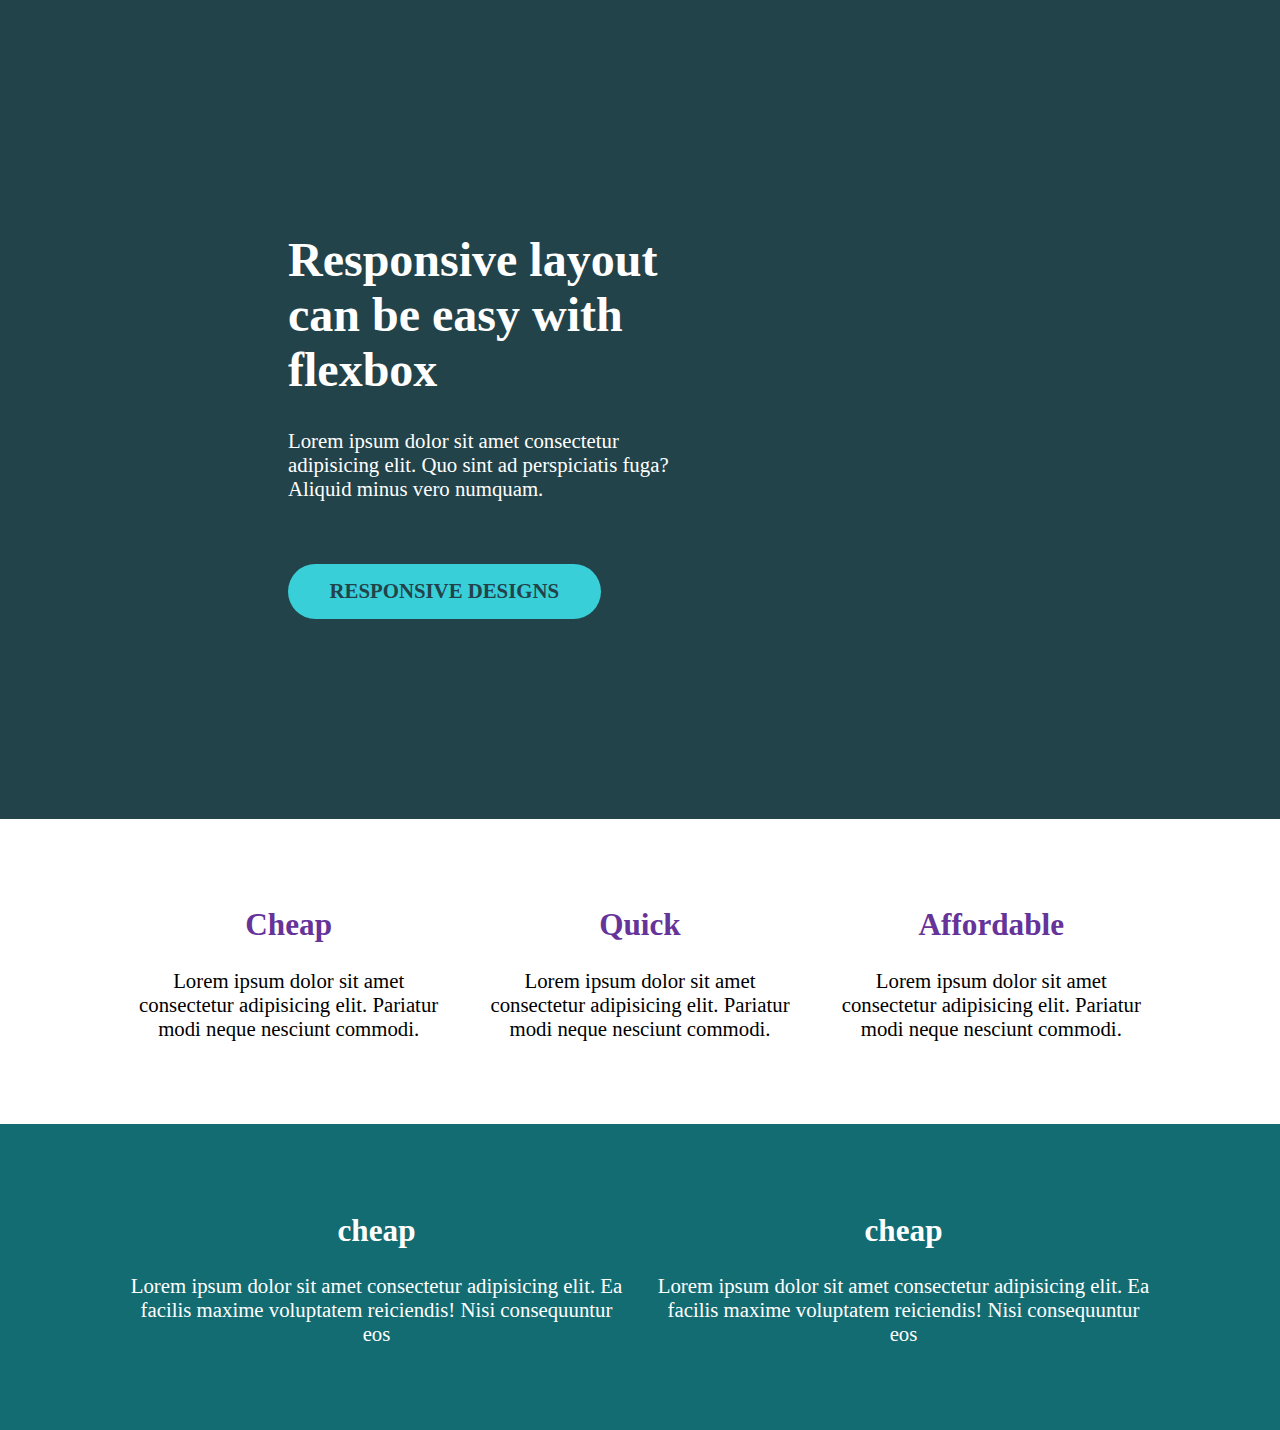
<file: layout-1/index.html>
<!DOCTYPE html>
<html lang="en">

<head>
  <meta charset="UTF-8">
  <meta name="viewport" content="width=device-width, initial-scale=1.0">
  <title>Document</title>
  <link rel="stylesheet" href="style.css">
</head>

<body>
  <div class="hero">
    <div class="container">
      <div class="hero__text">
        <h1>
          Responsive layout can be easy with flexbox
        </h1>
        <p>
          Lorem ipsum dolor sit amet consectetur adipisicing elit. Quo sint ad perspiciatis fuga? Aliquid minus vero
          numquam.
        </p>
        <a href="#" class="btn">responsive designs</a>
      </div>
    </div>
  </div>
  <section class="three-col">
    <div class="container row">
      <div class="col">
        <h2>Cheap</h2>
        <p>Lorem ipsum dolor sit amet consectetur adipisicing elit. Pariatur modi neque nesciunt commodi.</p>
      </div>
      <div class="col">
        <h2>Quick</h2>
        <p>Lorem ipsum dolor sit amet consectetur adipisicing elit. Pariatur modi neque nesciunt commodi.</p>
      </div>
      <div class="col">
        <h2>Affordable</h2>
        <p>Lorem ipsum dolor sit amet consectetur adipisicing elit. Pariatur modi neque nesciunt commodi.</p>
      </div>
    </div>
  </section>


  <section class="two-col">
    <div class="container row">
      <div class="col">
        <h2>cheap</h2>
        <p>Lorem ipsum dolor sit amet consectetur adipisicing elit. Ea facilis maxime voluptatem reiciendis! Nisi
          consequuntur eos </p>
      </div>
      <div class="col">
        <h2>cheap</h2>
        <p>Lorem ipsum dolor sit amet consectetur adipisicing elit. Ea facilis maxime voluptatem reiciendis! Nisi
          consequuntur
          eos </p>
      </div>
    </div>
  </section>
</body>

</html>
</file>
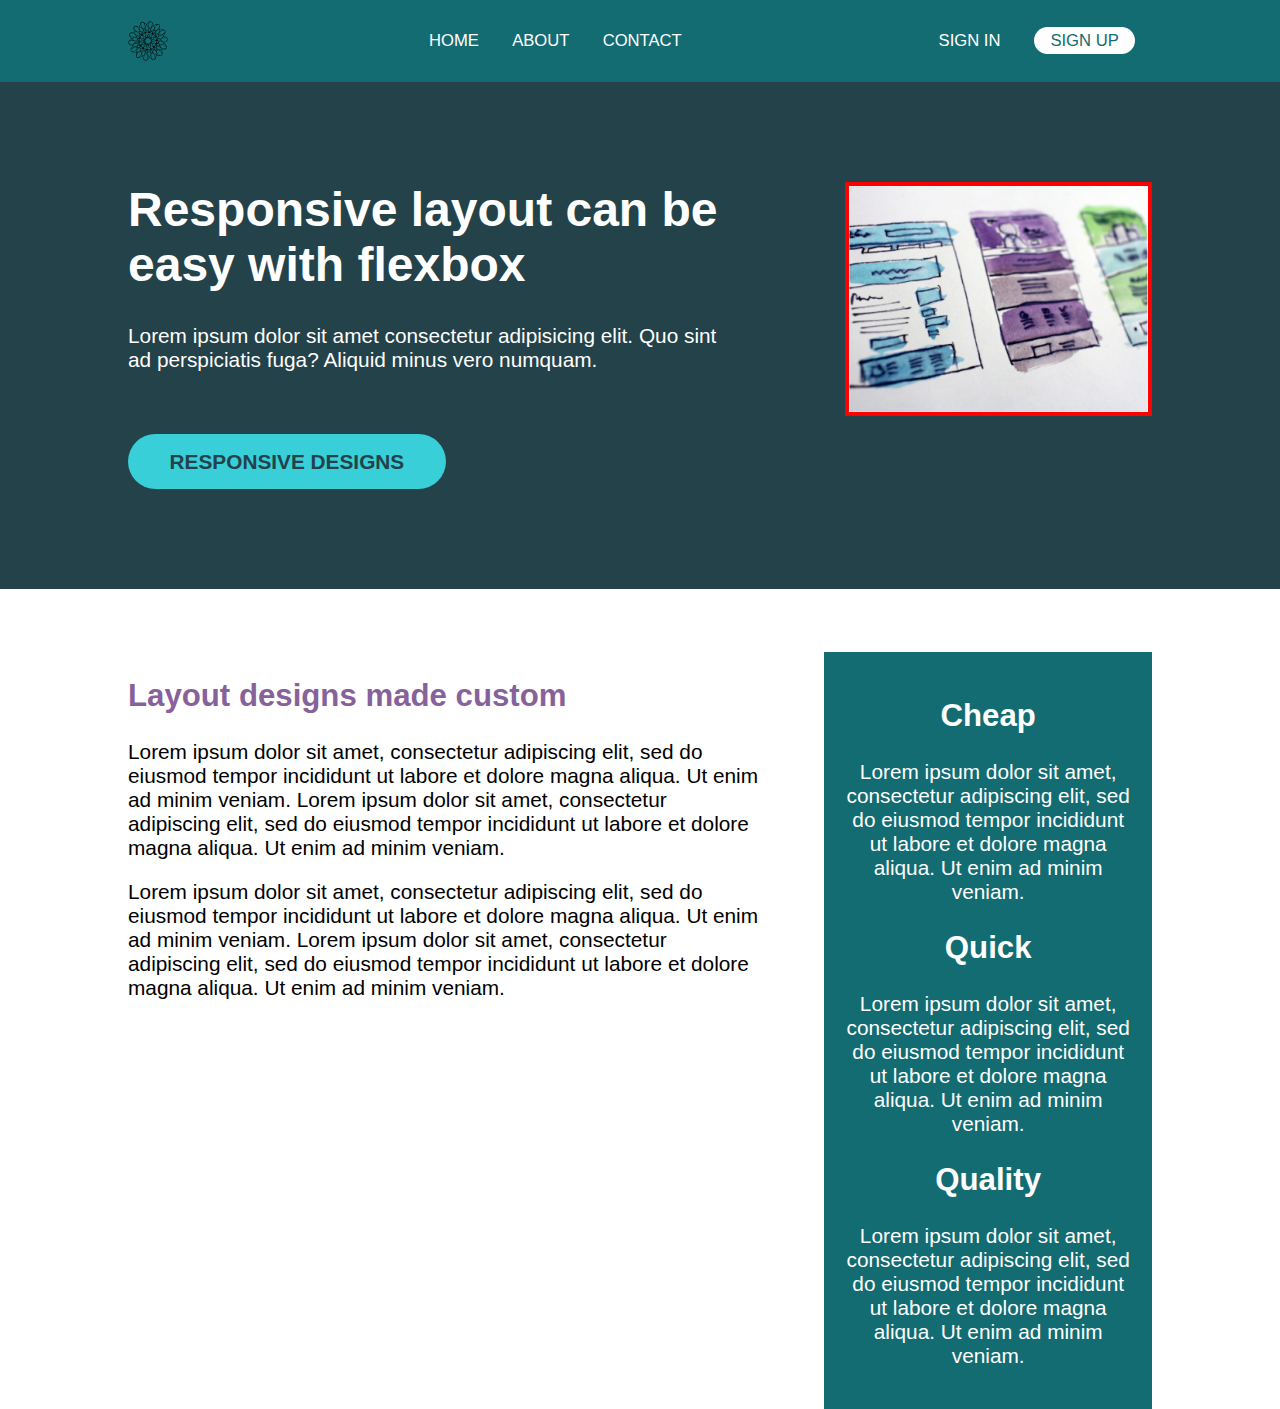
<file: layout-2/index.html>
<!DOCTYPE html>
<html lang="en">

<head>
  <meta charset="UTF-8">
  <meta name="viewport" content="width=device-width, initial-scale=1.0">
  <title>Document</title>
  <link rel="stylesheet" href="styles.css">
</head>

<header>
  <div class="container row">
    <img class="logo" src="./img/logo.svg" alt="design responsive layout">
    <nav class="nav">
      <ul class="nav__list nav__list--primary">
        <li class="nav__item"><a href="#" class="nav__link">Home</a></li>
        <li class="nav__item"><a href="#" class="nav__link">About</a></li>
        <li class="nav__item"><a href="#" class="nav__link">Contact</a></li>
      </ul>
      <ul class="nav__list nav__list--secondary ">
        <li class="nav__item nav__item--push-right"><a href="#" class="nav__link">Sign in</a></li>
        <li class="nav__item"><a href="#" class="nav__link nav__link--button">Sign up</a></li>
      </ul>
    </nav>
  </div>
</header>

<body>
  <div class="hero">
    <div class="container row">
      <div class="hero__text">
        <h1>
          Responsive layout can be easy with flexbox
        </h1>
        <p>
          Lorem ipsum dolor sit amet consectetur adipisicing elit. Quo sint ad perspiciatis fuga? Aliquid minus vero
          numquam.
        </p>
        <a href="#" class="btn">responsive designs</a>
      </div>
      <img class="hero__img" src="img/hero-img.jpg" alt="website">
    </div>
  </div>

  <main class="main container row">
    <section class="primary-content">
      <h2 class="section-title">
        Layout designs made custom
      </h2>
      <p>
        Lorem ipsum dolor sit amet, consectetur adipiscing elit, sed do eiusmod tempor incididunt ut labore et
        dolore
        magna
        aliqua. Ut enim ad minim veniam. Lorem ipsum dolor sit amet, consectetur adipiscing elit, sed do eiusmod
        tempor
        incididunt ut labore et dolore magna aliqua. Ut enim ad minim veniam.
      </p>
      <p>
        Lorem ipsum dolor sit amet, consectetur adipiscing elit, sed do eiusmod tempor incididunt ut labore et
        dolore
        magna
        aliqua. Ut enim ad minim veniam. Lorem ipsum dolor sit amet, consectetur adipiscing elit, sed do eiusmod
        tempor
        incididunt ut labore et dolore magna aliqua. Ut enim ad minim veniam.
      </p>
    </section>

    <aside class="sidebar">
      <h2 class="sidebar-title">
        Cheap
      </h2>
      <p>
        Lorem ipsum dolor sit amet, consectetur adipiscing elit, sed do eiusmod tempor incididunt ut labore et
        dolore
        magna
        aliqua. Ut enim ad minim veniam.
      </p>

      <h2 class="sidebar-title">
        Quick
      </h2>
      <p>
        Lorem ipsum dolor sit amet, consectetur adipiscing elit, sed do eiusmod tempor incididunt ut labore et
        dolore
        magna
        aliqua. Ut enim ad minim veniam.
      </p>

      <h2 class="sidebar-title">
        Quality
      </h2>
      <p>
        Lorem ipsum dolor sit amet, consectetur adipiscing elit, sed do eiusmod tempor incididunt ut labore et
        dolore
        magna
        aliqua. Ut enim ad minim veniam.
      </p>

    </aside>
  </main>

</body>

</html>
</file>
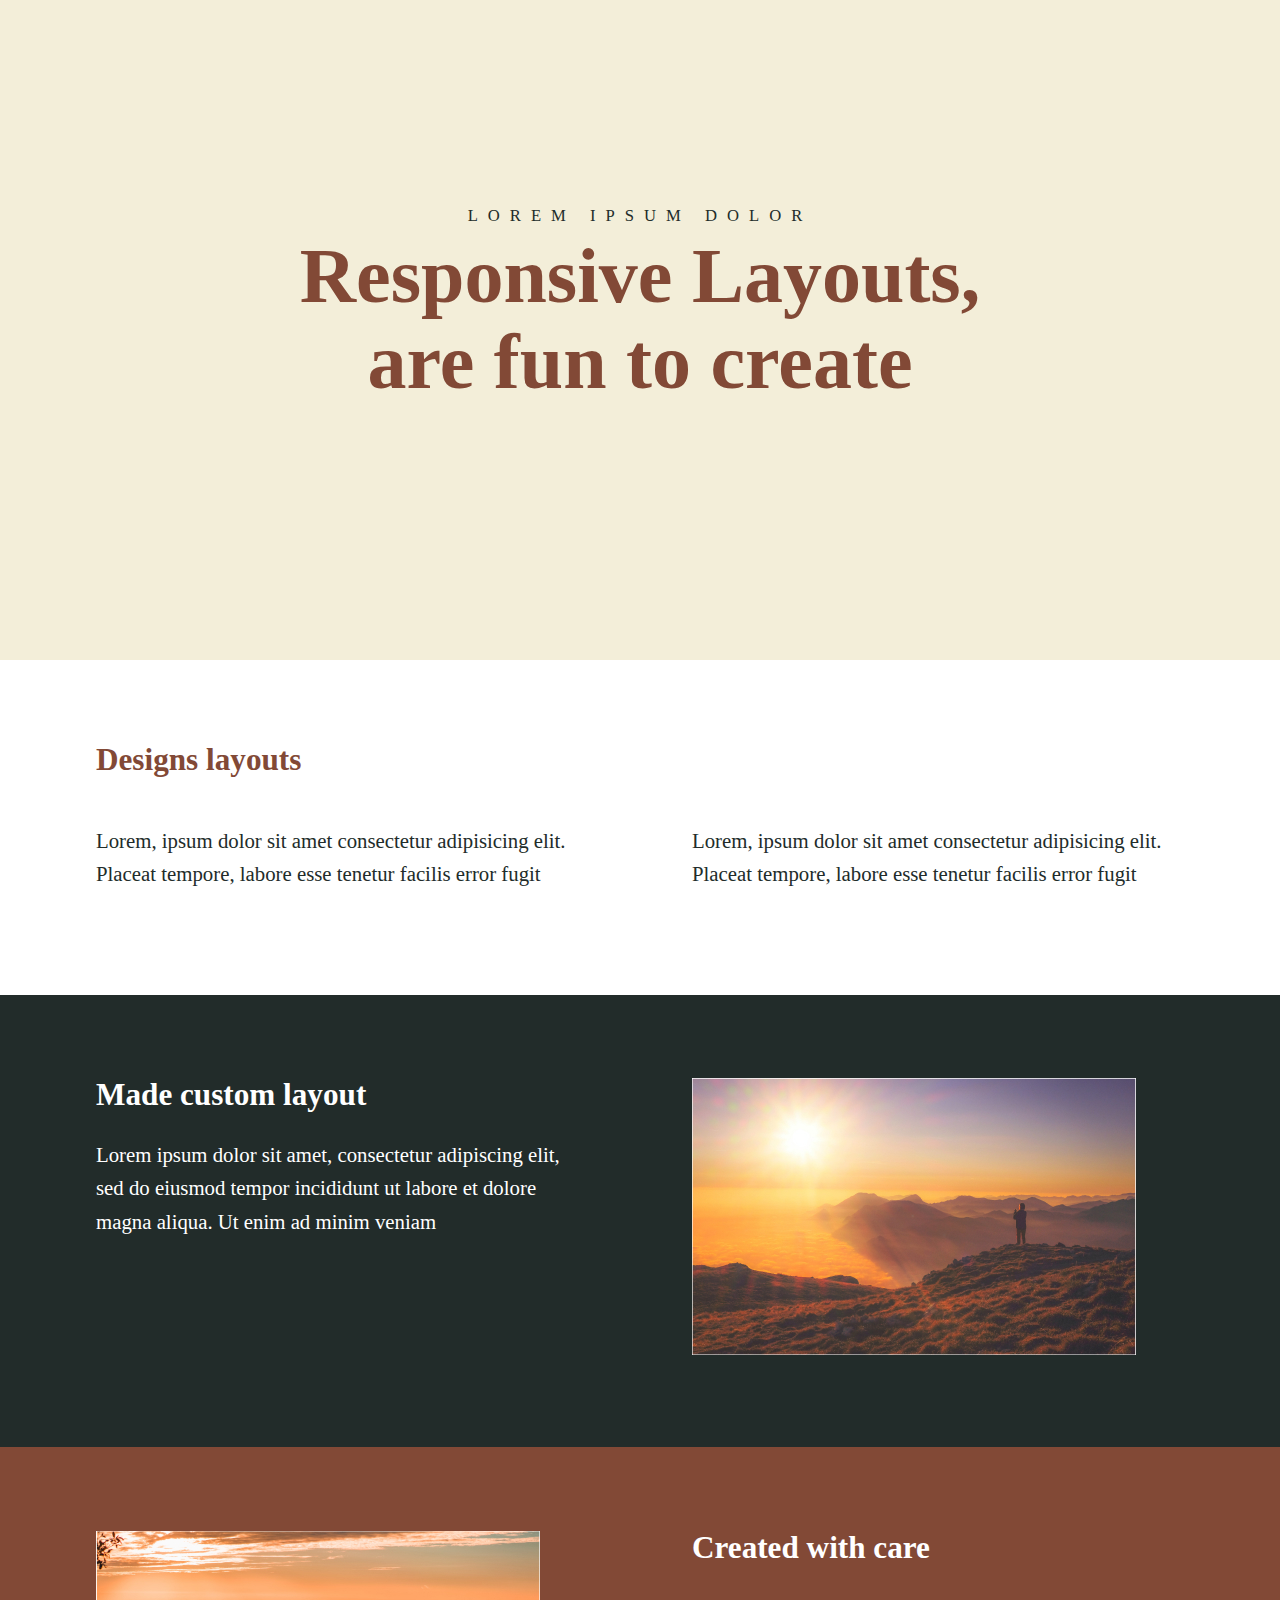
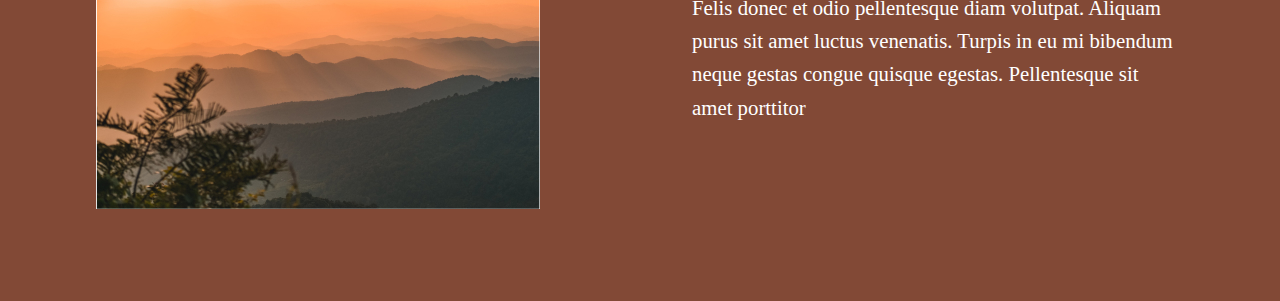
<file: layout-3/index.html>
<!DOCTYPE html>
<html lang="en">

<head>
  <meta charset="UTF-8">
  <meta name="viewport" content="width=device-width, initial-scale=1.0">
  <title>Document</title>
  <link rel="stylesheet" href="styles.css">
</head>

<body>

  <section class="intro">
    <div class="container">
      <p class="intro__text">Lorem ipsum dolor</p>
      <h1 class="intro__title">Responsive Layouts,<br> are fun to create</h1>
    </div>
  </section>

  <section class="section-two">
    <div class="container">
      <h2 class="section-title section-title--dark">Designs layouts</h2>
      <div class="row">
        <div class="col">
          <p>Lorem, ipsum dolor sit amet consectetur adipisicing elit. Placeat tempore, labore esse tenetur facilis
            error fugit</p>
        </div>
        <div class="col">
          <p>
            Lorem, ipsum dolor sit amet consectetur adipisicing elit. Placeat tempore, labore esse tenetur facilis
            error fugit
          </p>
        </div>
      </div>
    </div>
  </section>


  <section class="section-three">
    <div class="container row">
      <div class="col">
        <h2 class="section-title">
          Made custom layout
        </h2>
        <p>Lorem ipsum dolor sit amet, consectetur adipiscing elit, sed do eiusmod tempor incididunt ut labore et dolore
          magna aliqua. Ut enim ad minim veniam</p>
      </div>
      <div class="col">
        <img src="./img/image-01.jpg" alt="">
      </div>
    </div>
  </section>

  <section class="section-four">
    <div class="container row">
      <div class="col">
        <img src="./img/image-02.jpg" alt="">
      </div>
      <div class="col">
        <h2 class="section-title">Created with care</h2>
        <p>Felis donec et odio pellentesque diam volutpat. Aliquam purus sit amet luctus venenatis. Turpis in eu mi
          bibendum neque gestas congue quisque egestas. Pellentesque sit amet porttitor</p>
      </div>
    </div>
  </section>

</body>

</html>
</file>
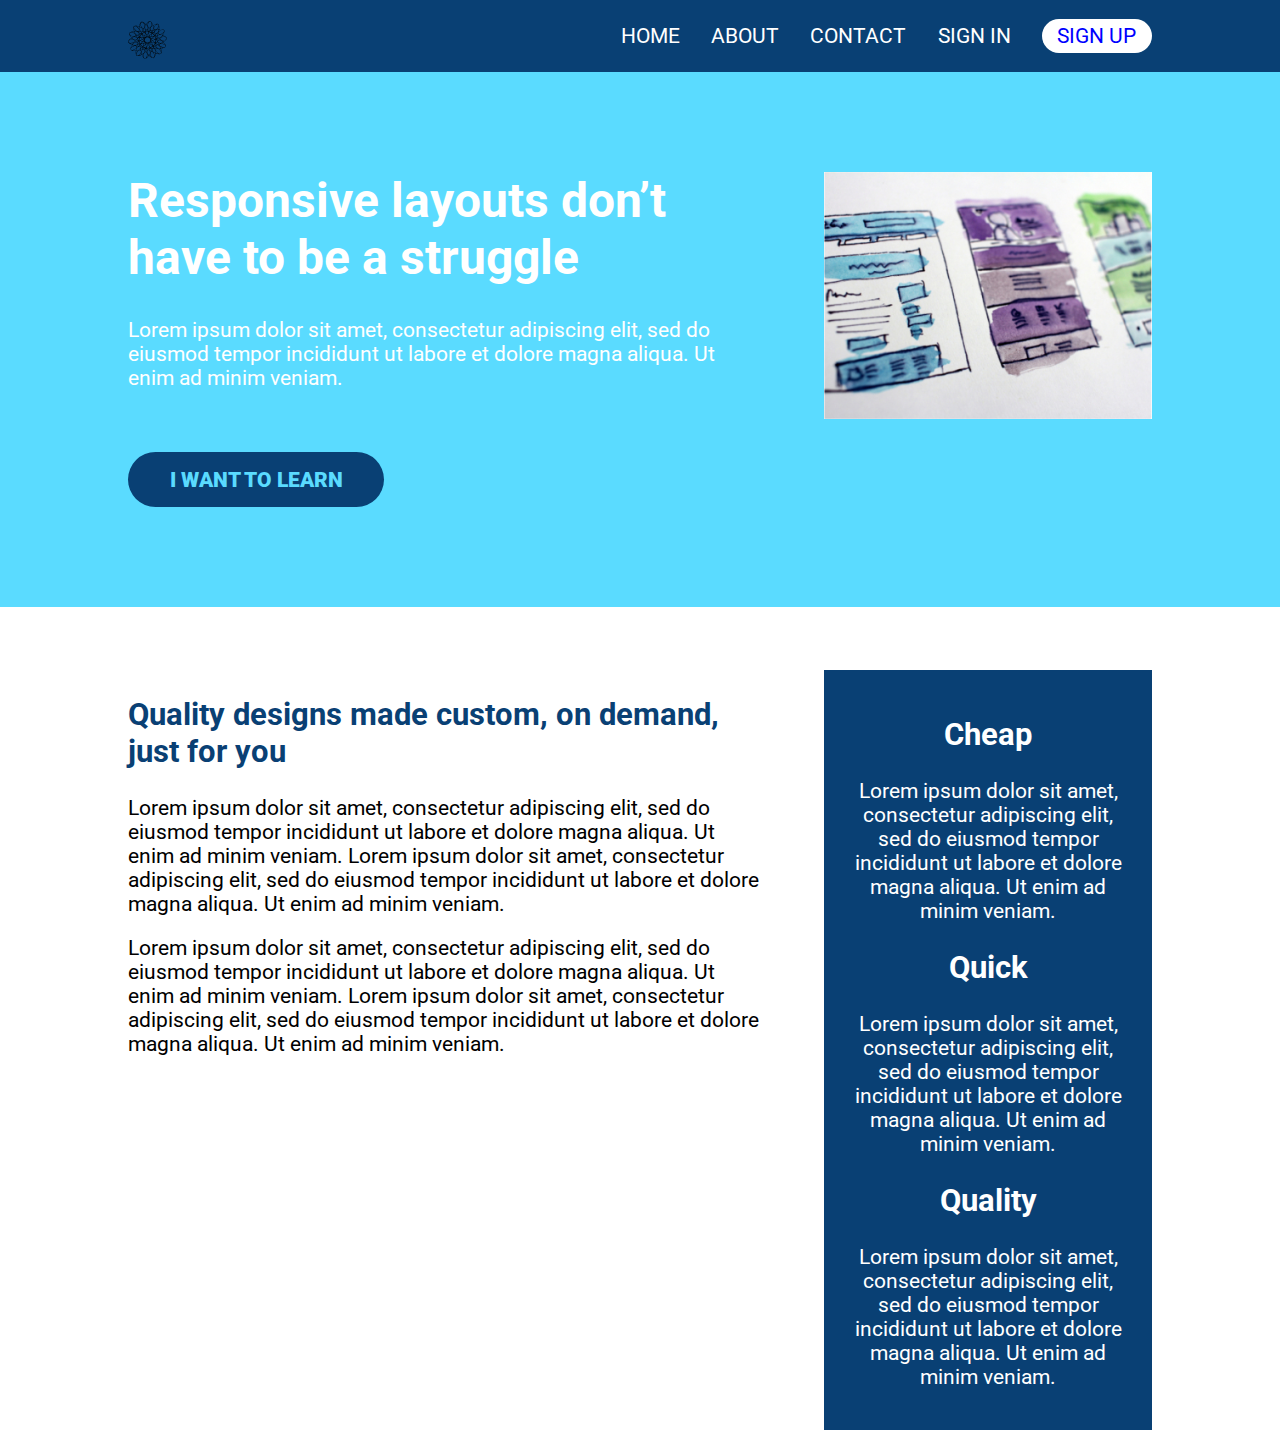
<file: layout-4-with-responsive-nav/index.html>
<!DOCTYPE html>
<html lang="en">

<head>
    <meta charset="UTF-8">
    <meta name="viewport" content="width=device-width, initial-scale=1.0">
    <title>Conquering Responsive Layouts</title>
    <link href="https://fonts.googleapis.com/css2?family=Roboto:wght@400;900&display=swap" rel="stylesheet">
    <link rel="stylesheet" href="styles.css">
</head>

<body>
    <header>
        <div class="container row">
            <button class="nav-toggle" aria-label="open navigation">
                <span class="hamburger"></span>
            </button>
            <a class="logo" href="#">
                <img src="img/logo.svg" alt="conquering responsive layouts">
            </a>
            <nav class="nav">
                <ul class="nav__list nav__list--primary">
                    <li class="nav__item"><a href="#" class="nav__link">Home</a></li>
                    <li class="nav__item"><a href="#" class="nav__link">About</a></li>
                    <li class="nav__item"><a href="#" class="nav__link">Contact</a></li>
                </ul>
                <ul class="nav__list nav__list--secondary">
                    <li class="nav__item"><a href="#" class="nav__link">Sign In</a></li>
                    <li class="nav__item"><a href="#" class="nav__link nav__link--button">Sign up</a></li>
                </ul>
            </nav>
        </div>
    </header>

    <section class="hero">
        <div class="container row">
            <div class="hero__text">
                <h1>Responsive layouts don’t have to be a struggle</h1>
                <p>Lorem ipsum dolor sit amet, consectetur adipiscing elit, sed do eiusmod tempor incididunt ut labore
                    et dolore magna aliqua. Ut enim ad minim veniam.</p>
                <a href="#" class="btn">I want to learn</a>
            </div>
            <img src="img/hero-img.jpg" alt="UX design sketches" class="hero__img">
        </div>
    </section>

    <main class="main container row">
        <section class="primary-content">
            <h2 class="section-title">Quality designs made custom, on demand, just for you</h2>
            <p>Lorem ipsum dolor sit amet, consectetur adipiscing elit, sed do eiusmod tempor incididunt ut labore et
                dolore magna aliqua. Ut enim ad minim veniam. Lorem ipsum dolor sit amet, consectetur adipiscing elit,
                sed do eiusmod tempor incididunt ut labore et dolore magna aliqua. Ut enim ad minim veniam.</p>
            <p>Lorem ipsum dolor sit amet, consectetur adipiscing elit, sed do eiusmod tempor incididunt ut labore et
                dolore magna aliqua. Ut enim ad minim veniam. Lorem ipsum dolor sit amet, consectetur adipiscing elit,
                sed do eiusmod tempor incididunt ut labore et dolore magna aliqua. Ut enim ad minim veniam.</p>
        </section>
        <aside class="sidebar">
            <h2 class="sidebar-title">Cheap</h2>
            <p>Lorem ipsum dolor sit amet, consectetur adipiscing elit, sed do eiusmod tempor incididunt ut labore et
                dolore magna aliqua. Ut enim ad minim veniam.</p>

            <h2 class="sidebar-title">Quick</h2>
            <p>Lorem ipsum dolor sit amet, consectetur adipiscing elit, sed do eiusmod tempor incididunt ut labore et
                dolore magna aliqua. Ut enim ad minim veniam.</p>

            <h2 class="sidebar-title">Quality</h2>
            <p>Lorem ipsum dolor sit amet, consectetur adipiscing elit, sed do eiusmod tempor incididunt ut labore et
                dolore magna aliqua. Ut enim ad minim veniam.</p>
        </aside>
    </main>


    <script src="./main.js"></script>
</body>

</html>
</file>
<file: layout-1/style.css>
*, *::before, *::after {
  box-sizing: border-box;
}

body {
  margin: 0;
  font-size: 1.3rem;
}

h1 {
  font-size: 3rem;
}

.container {
  width: 80%;
  max-width: 1100px;
  margin: 0 auto;
  
}

.row {
  display: flex;
  flex-direction: row;
  /*cant use yet*/
  /* gap: 100px; */
}

.col {
  width: 100%;
}

.col + .col {
  margin-left: 30px;
}

.hero {
  padding: 200px;
  background-color: #23434A;
  color: #fff;
}

.hero__text {
  width: 60%;
}



.three-col {
  text-align: center;
  padding: 3em 0;
}

.three-col h2 {
  color: rebeccapurple;
}

.two-col {
  text-align: center;
  padding: 3em 0;
  background: #136c72;
  color: #fff;
}


.hero p {
  margin-bottom: 3em;
}

.btn {
  display: inline-block;
  text-decoration: none;
  text-transform: uppercase;
  color: #23424A;
  font-weight: 900;
  background-color: #38CFD9;
  padding: .75em 2em;
  border-radius: 100px;

}

.btn:hover,
.btn:focus{
  opacity: .75;
}
</file>
<file: layout-2/styles.css>
*, *::before, *::after {
  box-sizing: border-box;
}

body {
  margin: 0;
  font-family: 'Roboto', sans-serif;
  font-size: 1.3rem;
}

header {
  background: #136c72;
  padding: 1em 0;
}

.nav {
  display: flex;
  justify-content: space-between;
  
  flex-grow: 1;
}

.nav__list {
  margin: 0;
  padding: 0;
  list-style: none;
  display: flex;
  align-items: center;
  font-size: 0.8em;
}

.nav__list--primary {
  margin: 0 auto;
}


.nav__item {
  margin-right: 1em;
}

li {
 list-style-type: none;
}

.nav__item + .nav__item {
  margin-left: 1em;
}

.nav__link {
  margin: 0;
  padding: 0;
  list-style: none;
  color: #fff;
  text-decoration: none;
  text-transform: uppercase;
}

.nav__link--button {
  background: #fff;
  color: #136c72;
  padding: .25em 1em;
  border-radius: 10em;
}

.nav__link:hover {
  opacity: .75;;
}

.logo {
  margin-right: 1em;
}

img {
  max-width: 100%;
}

h1 {
  font-size: 3rem;
  margin-top: 0;
}

.section-title {
  color: #87629A;
}


.btn {
  display: inline-block;
  text-decoration: none;
  text-transform: uppercase; 
  color: #23424A;
  font-weight: 900;
  background-color: #38CFD9;
  padding: .75em 2em;
  border-radius: 100px;
}

.btn:hover,
.btn:focus {
  opacity: .75; 
}

.container {
  width: 80%;
  max-width: 1100px;
  margin: 0 auto;
}

.row {
  display: flex;
  justify-content: space-between;
}

.col {
  width: 100%;
}

.col + .col {
  margin-left: 30px;
}


.hero {
  padding: 100px 0;
  background-color: #23424A;
  color: #FFF;
}

.hero__text { 
  width: 60%;
}

.hero__img {
  width: 30%;
  align-self: flex-start;
  border: 4px solid red;
}

.hero p {
  margin-bottom: 3em;
}

.primary-content {
  width: 62%;
}

.main {
  margin-top: 3em;
}


.sidebar {
  width: 32%;
  padding: 1em;
  text-align: center;
  color: #fff;
  background: #136c72;
}

@media(max-width: 600px) {
  .row {
    display: block;
  }

  .hero__text, 
  .hero__img,
  .primary-content,
  .sidebar {
    width: 100%;
  }


  .hero__img {
    margin-top: 2em;
  }
}
</file>
<file: layout-3/styles.css>
*, *::before, *::after {
  box-sizing: border-box;
}

body {
  margin: 0;
  font-size: 1.3rem;
  line-height: 1.6;
  color: #222C2A;
}

img {
  max-width: 100%;
}

h1, h2 {
  font-weight: 900;
  margin-top: 0;
  line-height: 1.1;
}

section {
padding: 4em 0;
}

.container {
  width: 85%;
  margin: 0 auto;
  max-width: 1128px;
}

.intro {
  background: #F3EED9;
  text-align: center;
  color:#824936;
  min-height: 660px;

  display: flex;
  align-items: center;


}

.intro__text {
  text-transform: uppercase;
  letter-spacing: 10px;
  font-size: 0.8em;
  color: #222C2A;
  margin: 0 0 .25em;

}

.intro__title {
  font-size: 3em;
}

.section-title--dark {
  color: #824936;
}

.section-three {
  background-color: #222C2A;
  color: #fff;
}

.section-four {
  background-color: #824936;
  color: #fff;
}


@media (min-width: 800px) {
  .row {
    display: flex;
  }

  .col {
    width: 100%;
  }

  .col + .col {
    margin-left: 5em;
  }

  .intro__title {
    font-size: 3.75em;
  }
}
</file>
<file: layout-4-with-responsive-nav/styles.css>
*, *::before, *::after {
    box-sizing: border-box;
}

body {
    margin: 0;
    font-family: 'Roboto', sans-serif;
    font-size: 1.3rem;
}

img {
    max-width: 100%;
}

h1 {
    font-size: 3rem;
    margin-top: 0;
}

.section-title {
    color: #094074;
}

.btn {
    display: inline-block;
    text-decoration: none;
    text-transform: uppercase; 
    color: #5ADBFF;
    font-weight: 900;
    background-color: #094074;
    padding: .75em 2em;
    border-radius: 100px;
}

.btn:hover,
.btn:focus {
    opacity: .75; 
}

.container {
    width: 80%;
    max-width: 1100px;
    margin: 0 auto;
    /* added for nav-toggle positioning */
    position: relative;
}

header {
    background: #094074;
    padding: 1em 0;
    text-align: center;
}

.nav {
    width: 100%;
}

.nav-toggle {
    cursor: pointer;
    border: 0;
    width: 3em;
    height: 3em;
    padding: 0em;
    border-radius: 50%;
    background: #072A2D;
    color: white;
    transition: opacity 250ms ease;
    position: absolute;
    left: 0;
}

.nav-toggle:focus,
.nav-toggle:hover {
    opacity: .75;
}


.hamburger {
    width: 50%;
    position: relative;
}

.hamburger,
.hamburger::before,
.hamburger::after {
    display: block;
    margin: 0 auto;
    height: 3px;
    background: white;
}

.hamburger::before,
.hamburger::after {
    content: '';
    width: 100%;
}

.hamburger::before {
    transform: translateY(-6px);
}

.hamburger::after {
    transform: translateY(3px);
}

.nav {
    visibility: hidden;
    height: 0;
    position: absolute;
    font-size: 1em;
}

.nav--visible {
    visibility: visible;
    height: auto;
    position: relative;
} 


.nav__list {
    margin: 0;
    padding: 0;
    list-style: none;
}

.nav__list--primary {
    margin-bottom: 2em;
}

.nav__item {
    margin-top: .75em;
}

.nav__link {
    color: #fff;
    text-transform: uppercase;
    text-decoration: none;
}

.nav__link--button {
    padding: .25em .75em;
    background: #fff;
    color: blue;
    border-radius: 100px;

}

.nav__link:hover,
.nav__link:focus {
    opacity: .75;

}


.logo {
    height: 30px;
}


.hero {
    padding: 100px 0;
    background-color: #5ADBFF;
    color: #FFF;
}

.hero__img {
    margin-top: 2em;
}


.hero p {
    margin-bottom: 3em;
}

.main {
    margin-top: 3em;
}


.sidebar {
    padding: 1em;
    text-align: center;
    color: #fff;
    background-color: #094074;

}



@media (min-width: 800px) {

    
    .nav-toggle {
        display: none;
    }

    .nav {
        visibility: visible;
        display: flex;
        align-items: center;
        justify-content: flex-end;
        position: relative;
        height: auto;
    }

    .nav__list {
        display: flex;
        margin: 0;
    }

    .nav__item {
        margin: 0 0 0 1.5em;
    }

    .row {
        display: flex;
        justify-content: space-between;

    }

    .hero__text {
        width: 62%;
    }
    
    .hero__img {
        width: 32%;
        align-self: flex-start;
        margin: 0;
    }
    
    .primary-content {
        width: 62%;
    }

    .sidebar {
        width: 32%;
    }
    
    
}
</file>
